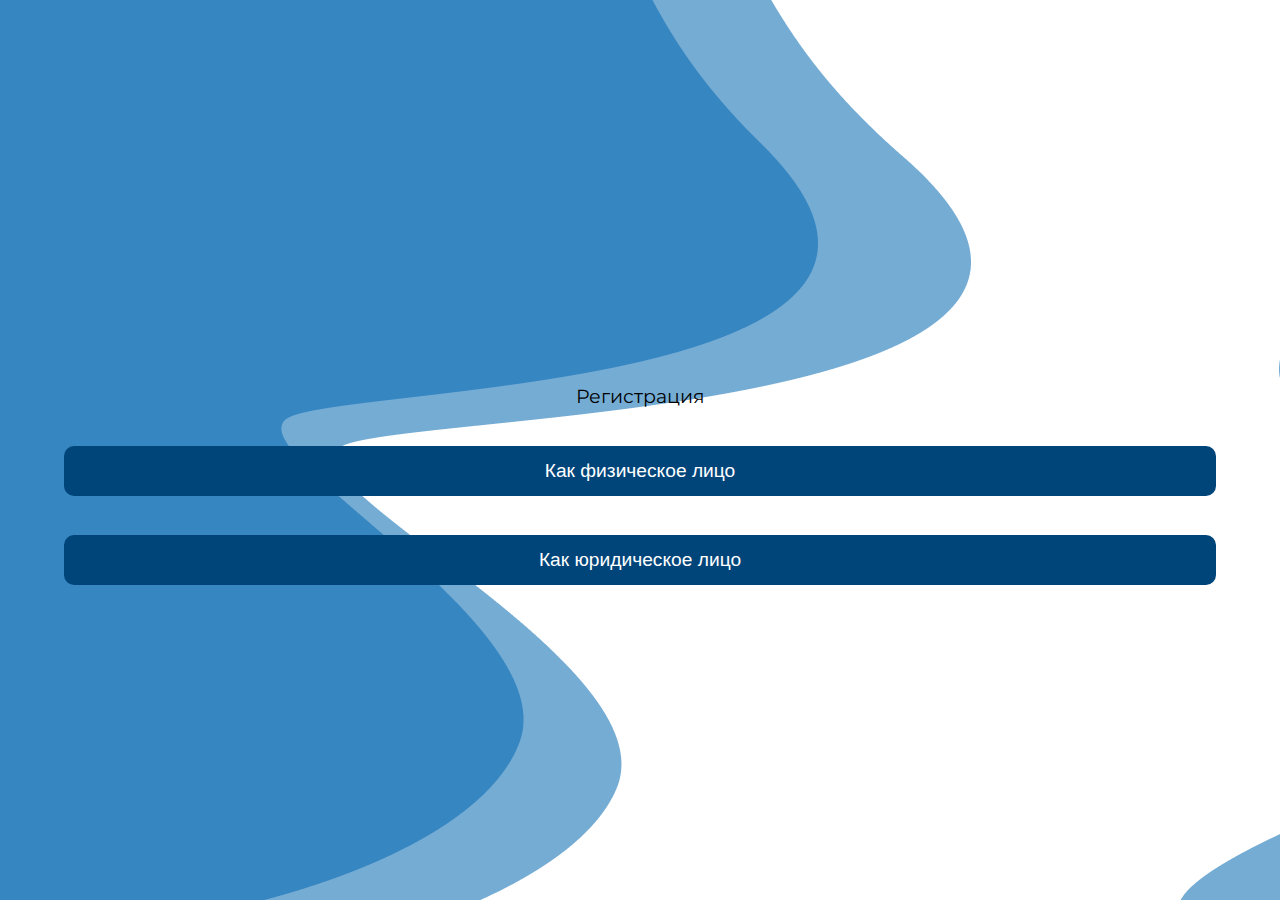
<file: index.html>
<!DOCTYPE html>
<html lang="en">
<head>
    <meta charset="UTF-8">
    <meta name="viewport" content="width=device-width, initial-scale=1.0">
    <title>Вход</title>
    <link rel="stylesheet" href="CSS/index.css">
    <link href="https://fonts.googleapis.com/css2?family=Montserrat&display=swap" rel="stylesheet">
    <meta content="user-scalable=no">
</head>
<body>
    <div class="opacity">
        <div class="Reg">
            <p class="Registr">Регистрация</p>
        </div>
        <button id="FaceF">Как физическое лицо</button>
        <script>
            const buttonF = document.getElementById('FaceF');
            buttonF.addEventListener('click', function() {
                document.body.innerHTML = '<p id="send">Регистрация</p>'+
                '<form action="">'+
                    '<div class="LogIn">'+
                        '<div class="div">'+
                            '<p class="p">Фамилия</p>'+
                            '<input type="text" id="first_name">'+
                        '</div>'+
                        '<div class="div">'+
                            '<p class="p">Имя</p>'+
                            '<input type="text" id="last_name">'+
                        '</div>'+
                        '<div class="div">'+
                            '<p class="p">Отчество (при наличии)</p>'+
                            '<input type="text" id="fethers_name">'+
                        '</div>'+
                        '<div class="div">'+
                            '<p class="p">Серия и номер паспорта</p>'+
                            '<input type="text" maxlength="11" minlength="11" id="passport">'+
                        '</div>'+
                        '<div class="div">'+
                            '<p class="p">Адрес</p>'+
                            '<input type="text" id="address">'+
                        '</div>'+
                        '<div class="div">'+
                            '<p class="p">ИНН</p>'+
                            '<input type="text" maxlength="13" minlength="13" id="inn">'+
                        '</div>'+
                        '<div class="div">'+
                            '<p class="p">Номер контактного телефона</p>'+
                            '<input type="tel" maxlength="12" minlength="11" class="input-1" id="phone_number">'+
                        '</div>'+
                    '</div>'+
                '</form>';
            });
        </script>
        <button id="FaceU">Как юридическое лицо</button>
        <script>
            const buttonU = document.getElementById('FaceU');
            buttonU.addEventListener('click', function() {
                document.body.innerHTML = '<p id="send">Регистрация</p>'+
                '<form action="">'+
                    '<div class="LogIn">'+
                        '<div class="div">'+
                            '<p class="p">Наименование по ЕГРЮЛ</p>'+
                            '<input type="text" id="name">'+
                        '</div>'+
                        '<div class="div">'+
                            '<p class="p">ОГРН</p>'+
                            '<input type="text" maxlength="13" minlength="13" id="ogrn">'+
                        '</div>'+
                        '<div class="div">'+
                            '<p class="p">Адрес (указанный в ЕГР)</p>'+
                            '<input type="text" id="address">'+
                        '</div>'+
                        '<div class="div">'+
                            '<p class="p">ИНН</p>'+
                            '<input type="text" maxlength="12" minlength="12" id="inn">'+
                        '</div>'+
                    '</div>'+
                '</form>';
            });
        </script>
    </div>
</body>
</html>
</file>
<file: CSS/index.css>
*{
    margin: 0;
    padding: 0;
}

html{
    background-image: url(../img/vxod1.png);
    background-size: cover;
    height: 100%;
}

.opacity{
    height: 500px;
}

.Regictr{
    text-align: center;
    margin-left: 30%;
    color: #00243f;
    font-weight: bold;
}

.Reg{
    margin-top: 30%;
}


#FaceF{
    background: #00457a;
    width: 90%;
    border-radius: 10px;
    height: 10%;
    margin-top: 3%;
    margin-left: 5%;
    color: white;
    font-size: 120%;
    border-style: none;
}

#FaceU{
    background: #00457a;
    width: 90%;
    border-radius: 10px;
    height: 10%;
    margin-top: 3%;
    margin-left: 5%;
    color: white;
    font-size: 120%;
    border-style: none;
}

p{
    font-size: 120%;
    text-align: center;
    font-family: 'Montserrat', sans-serif;
}

#pip{
    padding-top: 6%;
    padding-bottom: 3%;
}

a{
    color: white;
    text-decoration: none;
}

#Face:hover{
    background: #003a66;
}

#Face:active{
    background: #00243f;
    color: #b4b4b4;
}

/*переход на другую страницу*/

#send{
    color: #ffffff;
    font-size: 140%;
    margin-top: 10%;
    margin-left: 4%;
    font-family: 'Montserrat', sans-serif;
}

.LogIn{
    width: 100%;
    height: 600px;
    margin-top: 10%;
}

.div{
    padding-top: 20px;
}

input{
    height: 70%;
    width: 90%;
    border-width: 2px;
    border-style: solid;
    font-size: 120%;
    border-color: white;
    margin-top: 3%;
    margin-left: 5%;
}

.p{
    font-size: 130%;
    margin-top: 2%;
    text-align: left;
    margin-left: 5%;
    color: white;
}

p{
    font-family: 'Montserrat', sans-serif;
}
</file>
